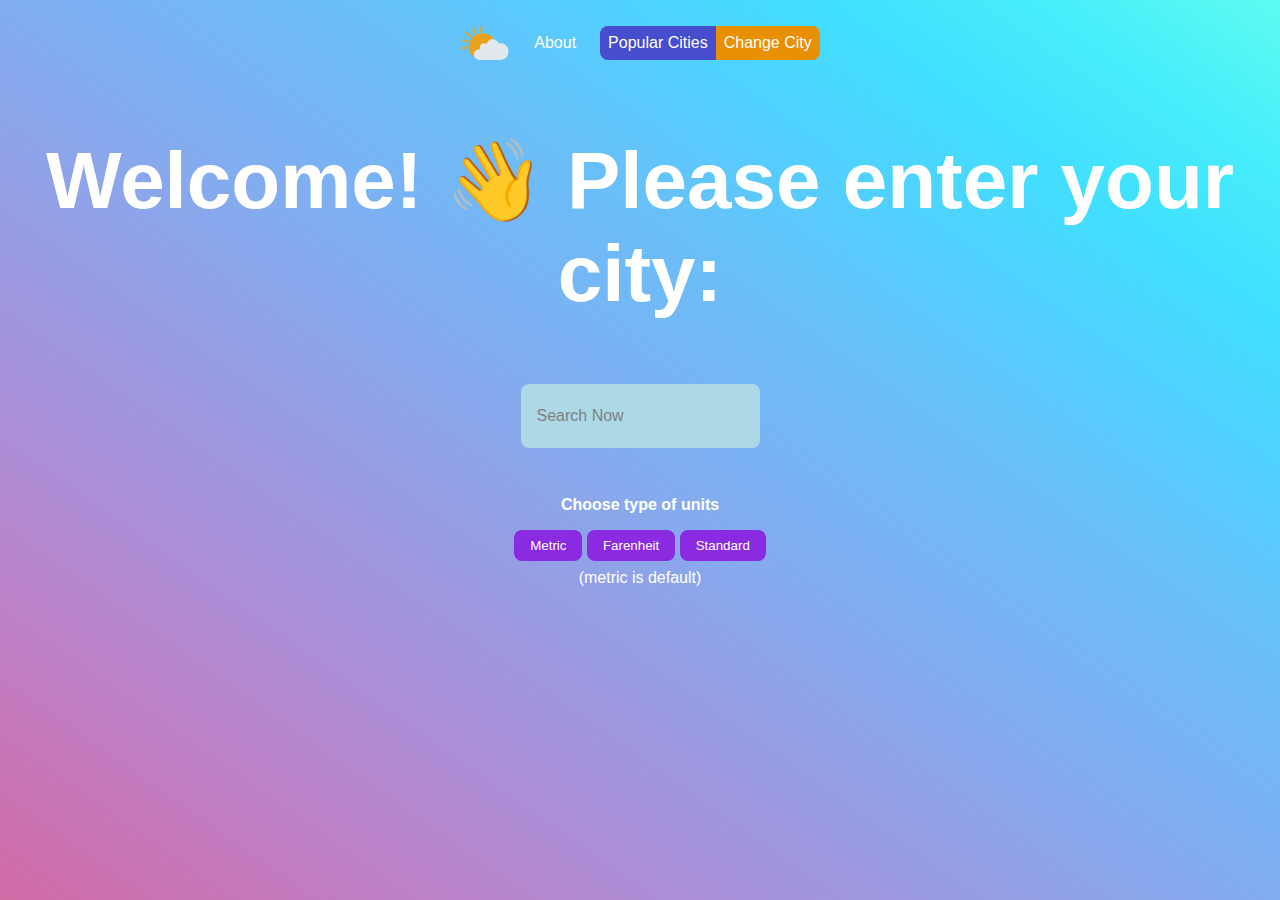
<file: index.html>
<!DOCTYPE html>
<html lang="en">
<head>
  <meta charset="UTF-8">
  <meta http-equiv="X-UA-Compatible" content="IE=edge">
  <meta name="viewport" content="width=device-width, initial-scale=1.0">
  <meta name="description" content="A Simple mobile-friendly weather dashboard. Made with OpenWeather Api.">
  <meta name="theme-color" content="#8aa7ec"/>

  <link rel="stylesheet" type="text/css" href="style.css">
  <link rel="manifest" href="manifest.json">
  <script src="index.js" type="text/javascript"></script>
  <link rel="shortcut icon" href="images/icons/favicon.ico">
  <link rel="apple-touch-icon" href="images/icons/android-chrome-192x192.png">
  <script async defer data-domain="m-gdev.github.io/weather-dashboard" src="https://analytics.connectwithmusa.com/js/plausible.js"></script>

  <title>Weather Dashboard</title>
</head>

<body>
 
	<div class="nav-hamburger-wrap">
    <img src="images/hamburger.svg" width="20rem" height="20rem" alt="hamburger toggle button" onclick="toggleNav()">
    </div>
  
      <nav>
          <ul class="base-flexbox nav" id="nav">
              <li><a href="."><img src="images/icons/android-chrome-192x192.png" width="50px" height="50px" alt="site logo"></a></li>
              <li class="nav-item"><a href="pages/about/">About</a></li>
              <li><button class="nav-button popcity"><a href="pages/popular-cities/">Popular Cities</a></button></li>
              <li><button class="nav-button chgcity"><a href="#">Change City</a></button></li>
          </ul>
      </nav>



<div class="content">

  <h1 id="home-greeting">Welcome! 👋 Please enter your city:</h1>
  <input id="search" placeholder="Search Now" type="text" autocomplete="off" autofocus required>

  <h4 class="unit-heading">Choose type of units</h4>

  <div class="unit-buttons">
    <button onclick="setUnits('metric')">Metric</button>
    <button onclick="setUnits('farenheit')">Farenheit</button>
    <button onclick="setUnits('standard')">Standard</button>
  </div>

  <p>(metric is default)</p>

</div>





</body>

<script>
// --- Handling user input and only routing to dashboard if input is not empty ---
document.getElementById('search').onkeydown = function(e){
	if(e.keyCode == 13){
 // get value of input and assign it to city var
	  let city = document.getElementById('search').value;
	  // If city input is empty do not navigate to dashboard
	  if (city === "") {
		alert("Please enter a City.");
	   }
	  else {
	 // store city var in local storage
		 localStorage.setItem("city", `${city}`);
		 console.log(localStorage.getItem("city"));
	 // navigate to dashboard page
		 document.location.href = "pages/dashboard/";
	  }
	}
 };
</script>

</html>
</file>
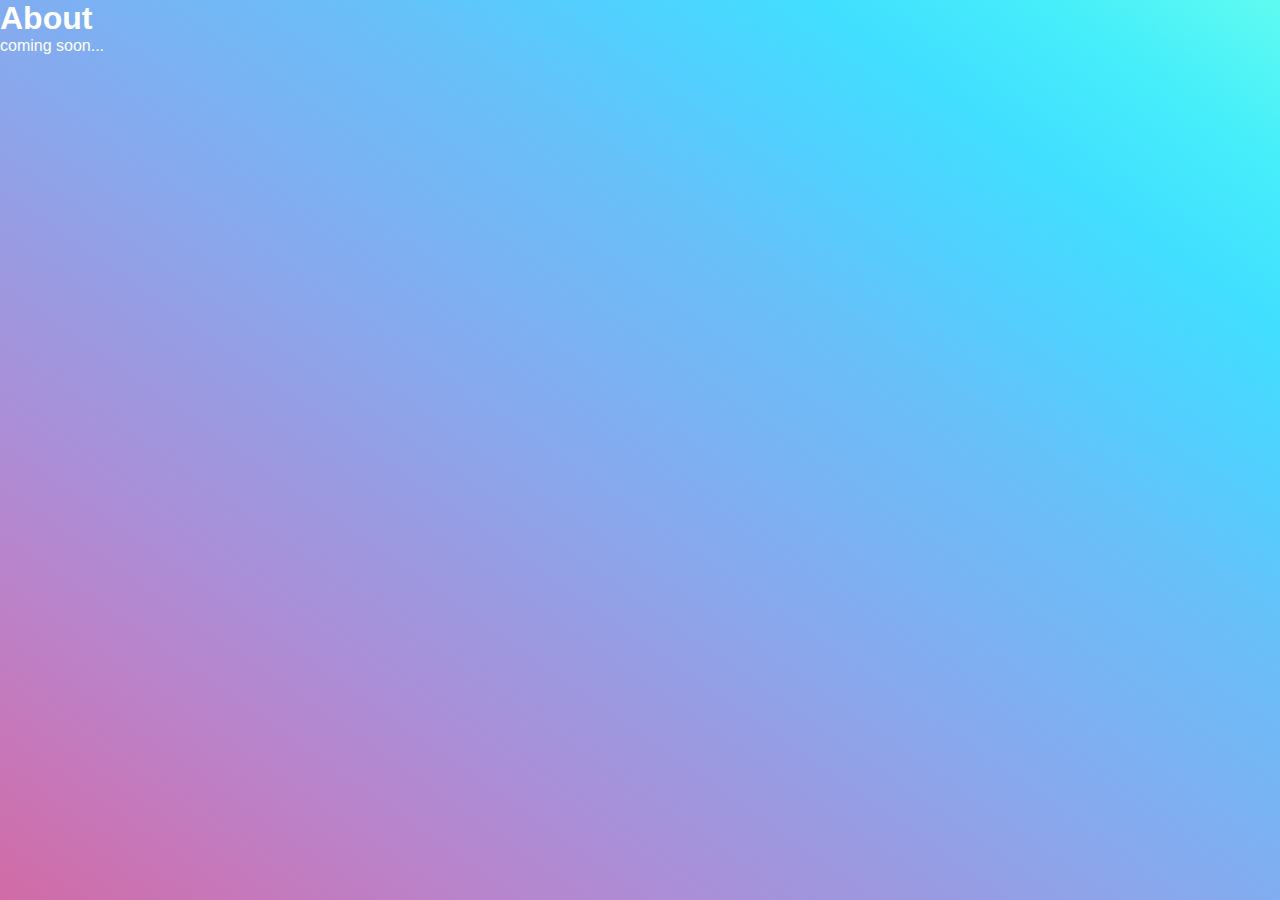
<file: pages/about/index.html>
<!DOCTYPE html>
<html lang="en">
<head>
  <meta charset="UTF-8">
  <meta http-equiv="X-UA-Compatible" content="IE=edge">
  <meta name="viewport" content="width=device-width, initial-scale=1.0">
  <meta name="description" content="Weather information dashboard.">
  <meta name="theme-color" content="#8aa7ec"/>

  <link rel="stylesheet" type="text/css" href="../../style.css">
  <link rel="manifest" href="../../manifest.json">
  <script src="../../index.js" type="text/javascript"></script>
  <script async defer data-domain="m-gdev.github.io/weather-dashboard" src="https://analytics.connectwithmusa.com/js/plausible.js"></script>

  <link rel="shortcut icon" href="../../images/icons/favicon.ico">
  <link rel="apple-touch-icon" href="../../images/icons/android-chrome-192x192.png">

  <title id="title">Weather Dashboard</title>

</head>


<body>
<h1>About</h1>
<p>coming soon...</p>
</body>


</html>
</file>
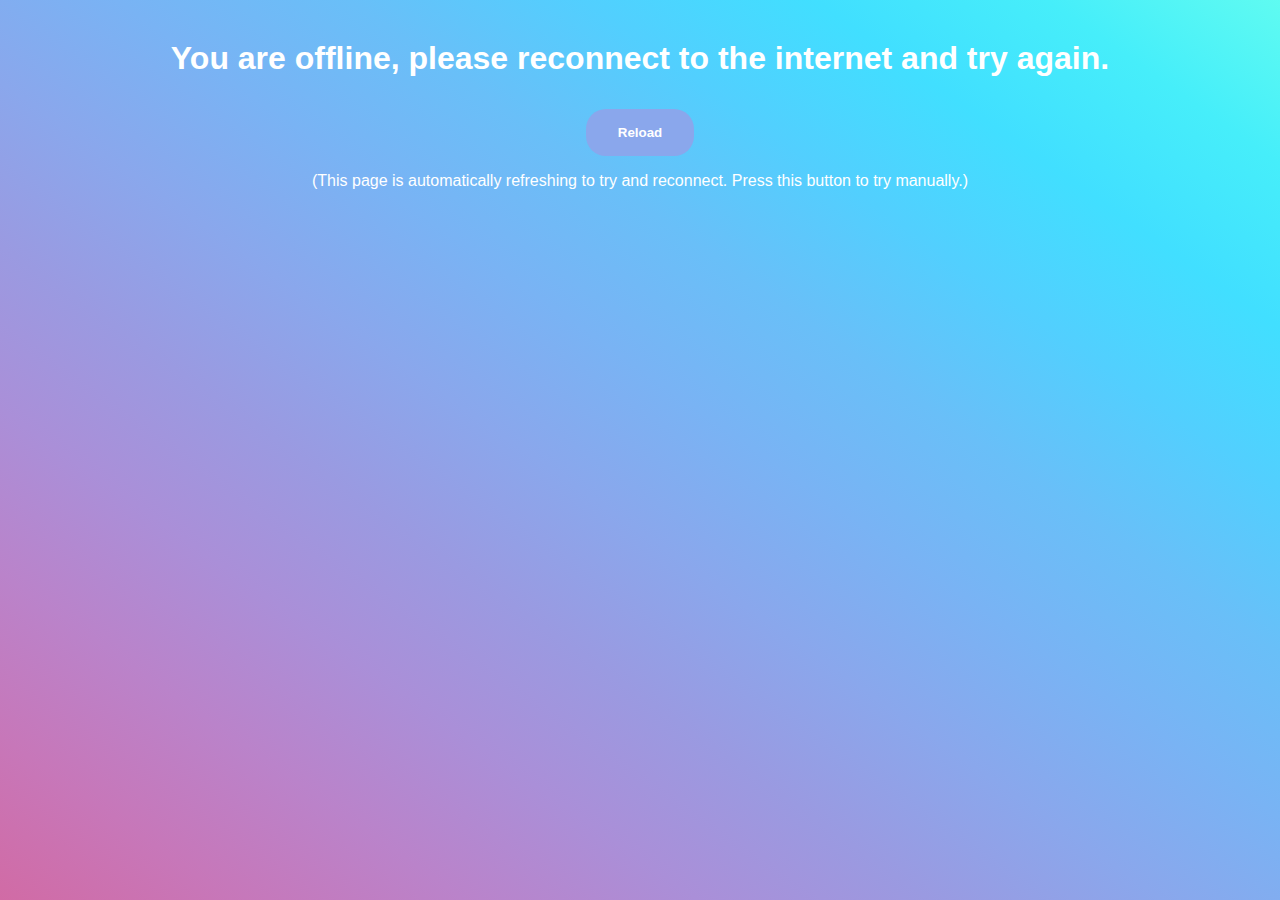
<file: pages/offline/index.html>
<!DOCTYPE html>
<html lang="en">
  <head>
    <meta charset="utf-8" />
    <meta http-equiv="X-UA-Compatible" content="IE=edge" />
    <meta name="viewport" content="width=device-width, initial-scale=1" />

    <title>You are offline | Weather Dashboard</title>

    <style>
    :root {
      background-image: linear-gradient(to right top, #d16ba5, #c777b9, #ba83ca, #aa8fd8, #9a9ae1, #8aa7ec, #79b3f4, #69bff8, #52cffe, #41dfff, #46eefa, #5ffbf1);
      height: 100%;
      margin: 0;
      padding: 0;
      font-size: 16px;
      font-family: helvetica, arial;
      color: white;
      text-align: center;
    }

    h1 {
      font-size: 2rem;
      margin: 2rem 0;
    }
    
    button {
        border: none;
        color: white;
        background-color: #8aa7ec;
        border-radius: 20px;
        padding: 1rem 2rem;
        font-weight: bold;
    }

    button:hover{
        background-color: #d16ba5;

    }

    .flex {
      display: flex;
      justify-content: center;
      align-items: center;
      flex-direction: column;
    }

    </style>

</head>

<div class="flex">
  <h1>You are offline, please reconnect to the internet and try again.</h1>
  <button type="button">Reload</button>
  <p>(This page is automatically refreshing to try and reconnect. Press this button to try manually.)</p>
</div>


   <!-- Inline the page's JavaScript file. -->
   <script>
    document.querySelector('button').addEventListener('click', () => {
      window.location.reload();
    });
  
    // Listen to changes in the network state, reload when online.
    // This handles the case when the device is completely offline.
    window.addEventListener('online', () => {
      window.location.reload();
    });

    // Check if the server is responding & reload the page if it is.
    // This handles the case when the device is online, but the server
    // is offline or misbehaving.
    async function checkNetworkAndReload() {
      try {
        const response = await fetch('.');
        // Verify we get a valid response from the server
        if (response.status >= 200 && response.status < 500) {
          window.location.reload();
          return;
        }
      } catch {
        // Unable to connect to the server, ignore.
      }
      window.setTimeout(checkNetworkAndReload, 2500);
    }

    checkNetworkAndReload();
  </script>
  
  </body>

</html>
</file>
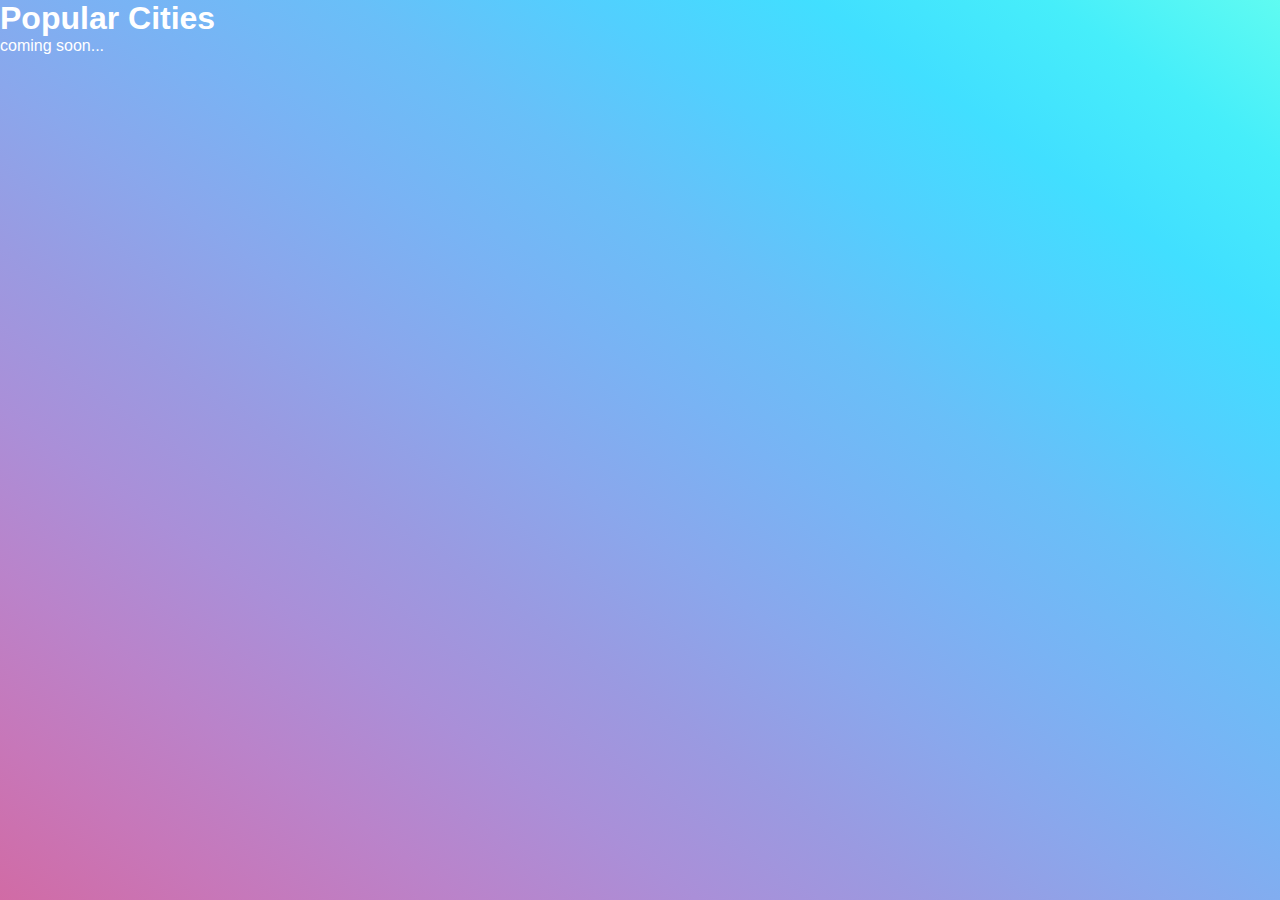
<file: pages/popular-cities/index.html>
<!DOCTYPE html>
<html lang="en">
<head>
  <meta charset="UTF-8">
  <meta http-equiv="X-UA-Compatible" content="IE=edge">
  <meta name="viewport" content="width=device-width, initial-scale=1.0">
  <meta name="description" content="Weather information dashboard.">
  <meta name="theme-color" content="#8aa7ec"/>

  <link rel="stylesheet" type="text/css" href="../../style.css">
  <link rel="manifest" href="../../manifest.json">
  <script src="../../index.js" type="text/javascript"></script>
  <script async defer data-domain="m-gdev.github.io/weather-dashboard" src="https://analytics.connectwithmusa.com/js/plausible.js"></script>

  <link rel="shortcut icon" href="../../images/icons/favicon.ico">
  <link rel="apple-touch-icon" href="../../images/icons/android-chrome-192x192.png">

  <title id="title">Weather Dashboard</title>

</head>


<body>
  <h1>Popular Cities</h1>
  <p>coming soon...</p>
</body>


</html>
</file>
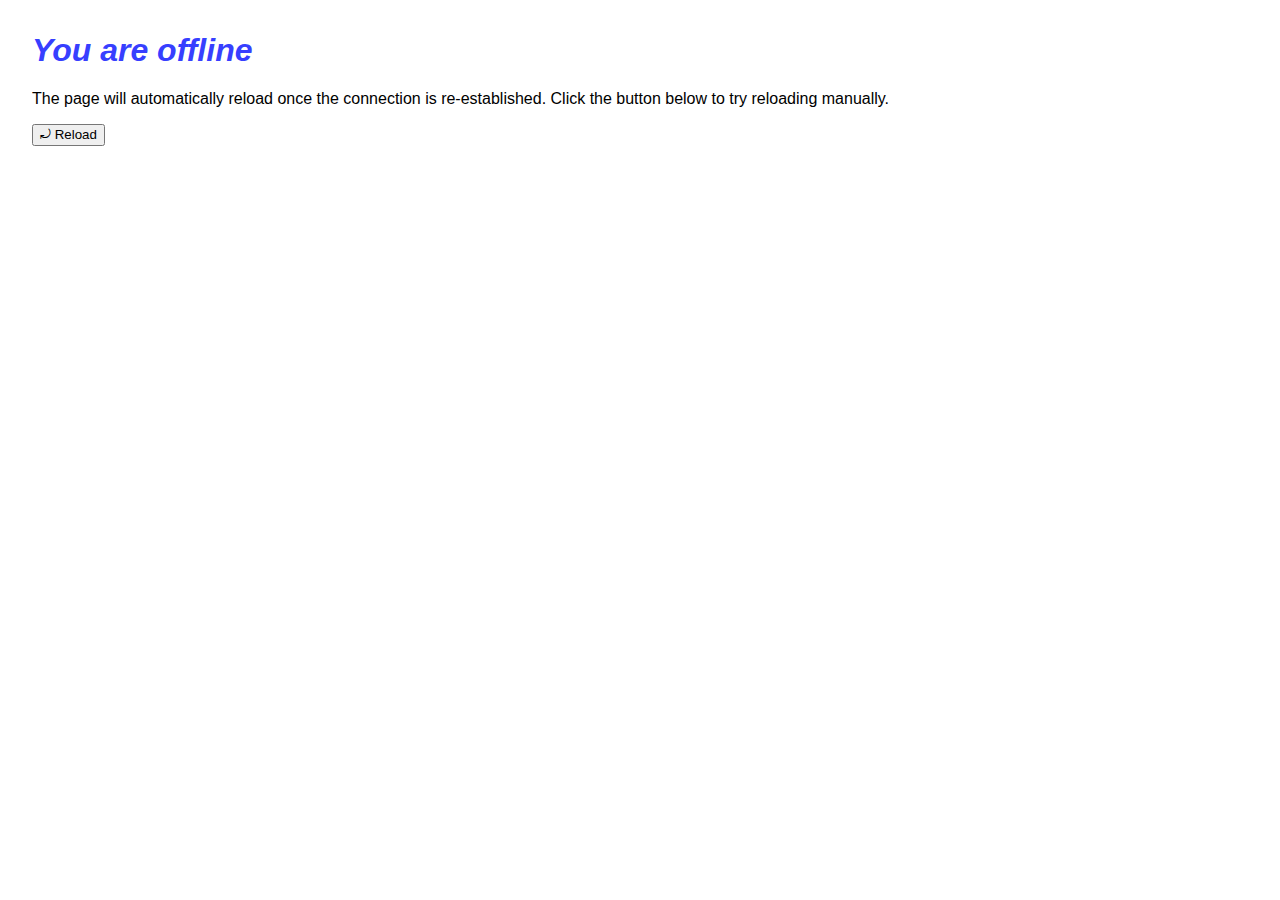
<file: offline.html>
<!DOCTYPE html>
<html lang="en">
  <head>
    <meta charset="utf-8" />
    <meta http-equiv="X-UA-Compatible" content="IE=edge" />
    <meta name="viewport" content="width=device-width, initial-scale=1" />

    <title>You are offline</title>

    <!-- Inline the page's stylesheet. -->
    <style>
      body {
        font-family: helvetica, arial, sans-serif;
        margin: 2em;
      }

      h1 {
        font-style: italic;
        color: #373fff;
      }
      
      p {
        margin-block: 1rem;
      }
      
      button {
        display: block;
      }
    </style>    
  </head>
  <body>
    <h1>You are offline</h1>

    <p>
      The page will automatically reload once the connection is re-established.
      Click the button below to try reloading manually.      
    </p>
    <button type="button">⤾ Reload</button>
    
    <!-- Inline the page's JavaScript file. -->
    <script>
      document.querySelector('button').addEventListener('click', () => {
        window.location.reload();
      });
    
      // Listen to changes in the network state, reload when online.
      // This handles the case when the device is completely offline.
      window.addEventListener('online', () => {
        window.location.reload();
      });

      // Check if the server is responding & reload the page if it is.
      // This handles the case when the device is online, but the server
      // is offline or misbehaving.
      async function checkNetworkAndReload() {
        try {
          const response = await fetch('.');
          // Verify we get a valid response from the server
          if (response.status >= 200 && response.status < 500) {
            window.location.reload();
            return;
          }
        } catch {
          // Unable to connect to the server, ignore.
        }
        window.setTimeout(checkNetworkAndReload, 2500);
      }

      checkNetworkAndReload();

    </script>
  </body>
</html>
</file>
<file: style.css>
/* --- Applies to all pages: --- */

/* Boilerplate */
* { padding: 0; margin: 0;}

:root {
	background-image: linear-gradient(to right top, #d16ba5, #c777b9, #ba83ca, #aa8fd8, #9a9ae1, #8aa7ec, #79b3f4, #69bff8, #52cffe, #41dfff, #46eefa, #5ffbf1);
  min-height: 100%;
  margin: 0;
  padding: 0;
  font-size: 16px;
  font-family: helvetica, arial;
  color: white;
}


/* Re-used classes */
.base-flexbox {
  display: flex;
  align-items: center;
}

/* --- Top Nav --- */

.nav-hamburger-wrap {
  display: none;
  align-items: center;
  justify-content: left;
  margin: 1rem;
}

.nav-hamburger {
  background-color: transparent;
  border: none;
}

.nav {
  list-style: none;
  margin: 1rem;
  justify-content: center;
}

.nav-item {
  margin: 0 1.5rem;
}

.nav-item a {
  text-decoration: none;
  color: white;
}

.nav-button {
  padding: 0.5rem 0.5rem;
  border: none;
  font-size: 1rem;
}

.nav-button a {
  text-decoration: none;
  color: white;
}

.popcity {
  border-top-left-radius: 8px;
  border-bottom-left-radius: 8px;
  background-color: #464dce;
}

.chgcity {
  border-top-right-radius: 8px;
  border-bottom-right-radius: 8px;
  background-color: #e88f02;
}

/* --- Homepage --- */
.content {
  display: flex;
  justify-content: center;
  align-items: center;
  flex-direction: column;
  margin-top: 4rem;
}

#home-greeting {
  font-size: 5rem;
  color: white;
  font-family: helvetica, arial;
  text-align: center;
  margin-bottom: 4rem;
}

#search {
  font-size: 1rem;
  color: blueviolet;
  border: none;
  background-color: lightblue;
  border-radius: 0.5rem;
  height: 2rem;
  padding: 1rem;
}

::placeholder {
  color: grey;
  text-align: left;
}

input:focus {
  outline: none;
}

.unit-heading {
  margin: 3rem 0 1rem 0;
}

.unit-buttons {
  margin-bottom: 0.5rem;
}

.unit-buttons button {
  color: white;
  padding: 0.5rem 1rem;
  outline: none;
  border: none;
  background-color: blueviolet;
  border-radius: 8px;
}

/* --- Dashboard --- */
#dashboard-heading {
	font-size: 2.7rem;
	text-align: center;
  margin: 1rem 0rem 0.5rem 0rem;
}

#weatherDesc {
  font-size: 1.2rem;
	text-align: center;
}

#invalid-wrapper {
  display: none;
  justify-content: center;
  align-items: center;
  height: 60vh;
}

#invalid-button {
  padding: 2rem;
  margin-top: 2rem;
  background-color: blueviolet;
  border-radius: 2rem;
  border: none;
}

#invalid-button a {
  text-decoration: none;
  color: white;
  font-size: 2rem;
}

.grid {
  display: grid;
  border: none;
  grid-template-columns: repeat(auto-fit, minmax(250px, 1fr));
  margin: 2rem 5rem;
}

.stat-heading {
  margin-bottom: 1rem;
}

.stat-info {
  margin-bottom: 1rem;
}

/* Class to color the actual stats (temp, feels like etc) themselves. */
.info-text {
  color: lightgreen;
}

/* Don't assign height! Grid item will adjust height based on amount of items in grid-item */

.stat-section {
  background-color: #141311;
  color: white;
  padding: 2rem;
  margin: 0.5rem;
  border-radius: 2rem;
  height: 15rem; /* Only set this STATIC value if you're sure all the text fits in this height */
}

#lastUpdated {
  text-align: center;
  margin-bottom: 5rem;
}

/* --- Media Queries --- */
/* MEDIA QUERIES ONLY WORK AFTER YOU DECLARE THE CLASS, CSS GOES WITH THE LAST ASSIGNED VALUE */

/* For tablets and laptops */
@media (max-width: 900px) {
  :root {
    font-size: 16px;
  }
  .grid {
    margin: 2rem 2rem;
  }
}

/* For normal devices */
@media (max-width: 400px) {
  .nav-hamburger-wrap {
    display: flex;
  }
  .nav {
    display: none;
  }
  :root {
    font-size: 14px;
  }
  .grid {
    margin: 2rem 1rem;
  }
}

/* For smaller devices */
@media (max-width: 300px) {
  :root {
    font-size: 12px;
  }
  .grid {
    grid-template-columns: repeat(auto-fit, minmax(200px, 1fr));    
  }
}

/* For samsung fold and tiny ass devices */
@media (max-width: 200px) {
  :root {
    font-size: 10px;
  }
  .grid {
    grid-template-columns: repeat(auto-fit, minmax(150px, 1fr));
  }
}
</file>
